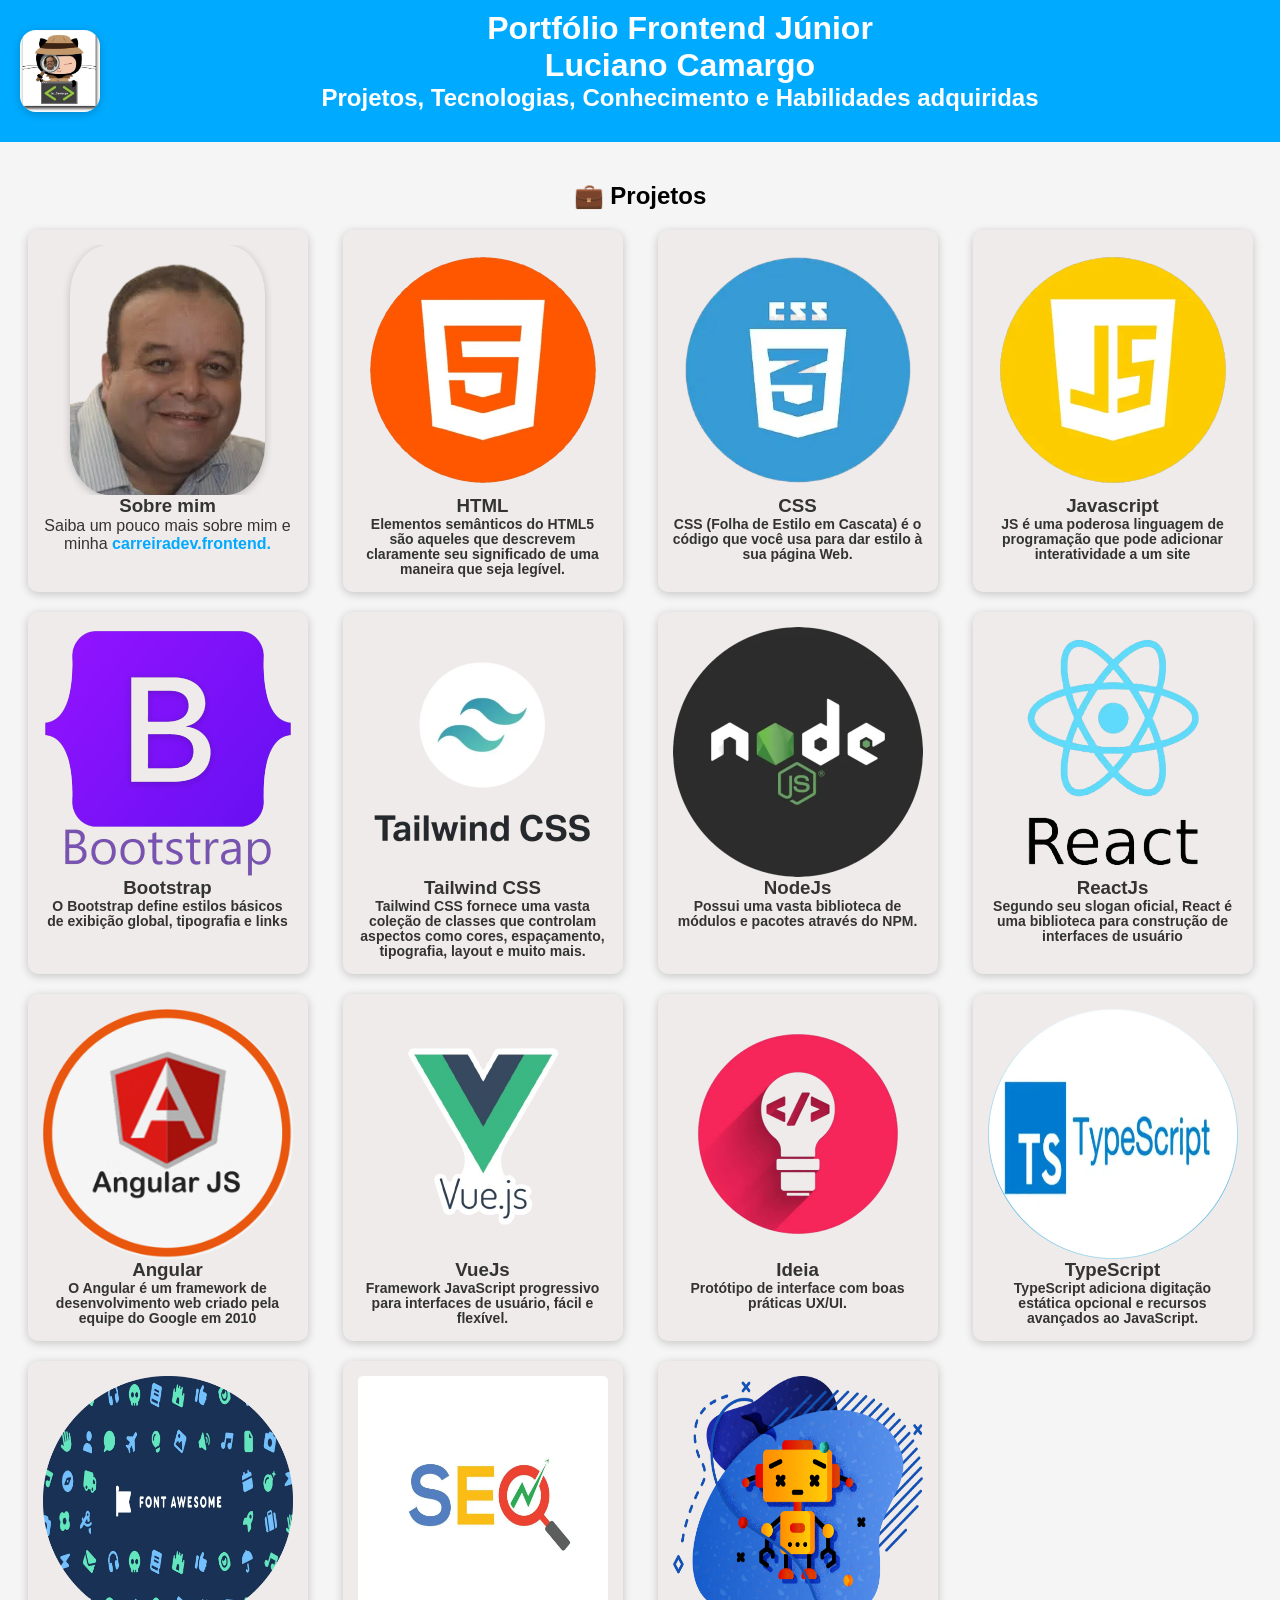
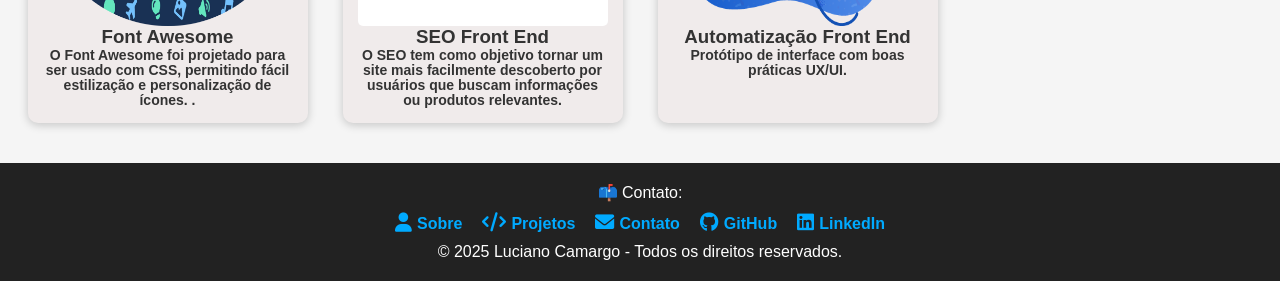
<file: index.html>
<!DOCTYPE html>
<html lang="pt-BR">
  <head>
    <!-- Charset e viewport -->
    <meta charset="UTF-8" />
    <meta name="viewport" content="width=device-width, initial-scale=1.0" />

    <!-- SEO -->
    <meta
      name="description"
      content="Portfólio Frontend Júnior de Luciano Camargo. Projetos em HTML5, CSS3, JavaScript, UX/UI e design responsivo."
    />
    <meta
      name="keywords"
      content="Luciano Camargo, Frontend, HTML5, CSS3, JavaScript, React, Portfólio, UX/UI, Desenvolvimento Web"
    />
    <meta name="author" content="Luciano Camargo" />
    <meta name="robots" content="index, follow" />
    <!-- Open Graph (para redes sociais) -->
    <meta property="og:title" content="Portfólio - Luciano Camargo" />
    <meta
      property="og:description"
      content="Veja meus projetos em HTML5, CSS3, JavaScript e mais."
    />
    <!-- Twitter Card -->
    <meta name="twitter:card" content="summary_large_image" />
    <meta name="twitter:title" content="Portfólio - Luciano Camargo" />
    <meta
      name="twitter:description"
      content="Veja meus projetos em HTML5, CSS3, JavaScript e mais."
    />
    <link rel="stylesheet" href="style.css?v=6">

    <title>Portfólio - Luciano Camargo</title>
    
    <link rel="icon" href="src/assets/img/euzinho1.webp" type="image/webp" />
    <link
      rel="stylesheet"
      href="https://cdnjs.cloudflare.com/ajax/libs/font-awesome/6.0.0-beta3/css/all.min.css"
      integrity="sha384-k6RqeWeci5ZR/Lv4MR0sA0FfDOMt23cez/3paNdF+e4z5l5d5a5b5c5b5c5b5c5b"
      crossorigin="anonymous"
    />

    <!-- Ícone -->
  </head>
  <body>
    <header class="header">
      <div class="toolbar">
        <div class="logo-container">
          <img
            id="logo"
            src="src/assets/img/logo.webp"
            alt="Foto de Luciano Camargo"
            class="logo"
          />
        </div>
        <div class="title-container">
          <h1 class="title-matrix">
            Portfólio Frontend Júnior <br />
            Luciano Camargo
          </h1>
          <h2 class="subtitle">
            Projetos, Tecnologias, Conhecimento e Habilidades adquiridas
          </h2>
        </div>
      </div>
    </header>

    <main>
      <section class="fade-in projetos">
        <h2 class="title-card">💼 Projetos</h2>
        <div class="cards">
          <!-- conteúdo dos cards aqui -->

          <article class="card">
            <div class="card-image">
              <img
                id="foto-perfil"
                src="src/assets/img/euzinho1.webp"
                width="150"
                height="250"
                alt="Foto do Luciano Camargo"
              />
              <div class="card-overlay">
                <p>
                  👨‍💻 Sobre mim <br />

                  Sou um profissional com mais de 10 anos de experiência em
                  <strong>Suporte Técnico Nível 1 e 2</strong>, <br />
                  Atualmente, estou em transição de carreira com foco para
                  <br /><strong>Desenvolvimento Web Frontend</strong>, <br />
                  praticando sistematicamente as tecnologias <br />
                  <strong>HTML5</strong>, <strong>CSS3</strong>,
                  <strong>JavaScript</strong>, <br />
                  sempre tendo a atenção às interfaces responsivas e boas
                  práticas de UX/UI.
                </p>
              </div>
            </div>
            <h3>Sobre mim</h3>
            <p>
              Saiba um pouco mais sobre mim e minha
              <strong>carreiradev.frontend.</strong>
            </p>
          </article>

          <article class="card">
            <div class="card-image">
              <img
                src="src/assets/img/html.webp"
                alt="Logotipo do HTML5 sobre fundo laranja"
                title="HTML: Estrutura da página"
              />
              <div class="card-overlay">
                <p>
                  HTML5: É a quinta versão da linguagem de marcação HTML,
                  responsável pela estrutura e conteúdo de páginas web. Inclui
                  novos elementos semânticos como
                  <strong>&lt;article&gt;</strong>,
                  <strong>&lt;aside&gt;</strong>, <strong>&lt;nav&gt;</strong>,
                  <strong>&lt;section&gt;</strong>, e funcionalidades
                  multimídia, além de suporte a formulários aprimorados e
                  recursos gráficos. .
                </p>
              </div>
            </div>
            <h3>HTML</h3>
            <p class="legenda">
              Elementos semânticos do HTML5 são aqueles que descrevem claramente
              seu significado de uma maneira que seja legível.
            </p>
          </article>

          <article class="card">
            <div class="card-image">
              <img
                src="src/assets/img/css.webp"
                alt="Logotipo do CSS3 sobre fundos azul e branco respectivamente"
                title="CSS: Estilização da página"
              />
              <div class="card-overlay">
                <p>
                  CSS3: É a terceira versão da linguagem de estilos CSS,
                  utilizada para definir a aparência e o layout de páginas web.
                  Possui recursos como: seletores mais avançados, animações,
                  transformações, gradientes, caixas flexíveis (flexbox) e
                  grades (grid), permitindo criar layouts responsivos e designs
                  mais complexos.
                </p>
              </div>
            </div>
            <h3>CSS</h3>
            <p class="legenda">
              CSS (Folha de Estilo em Cascata) é o código que você usa para dar
              estilo à sua página Web.
            </p>
          </article>

          <article class="card">
            <div class="card-image">
              <img
                src="src/assets/img/js.webp"
                alt="Logotipo do Javascript sobre fundo amarelo"
                title="JavaScript: Interatividade"
              />
              <div class="card-overlay">
                <p>
                  O JavaScript permite que desenvolvedores adicionem elementos
                  dinâmicos a sites, como menus suspensos, animações,
                  formulários interativos e gráficos. Além de páginas web, o
                  Linguagem de script do JavaScript é executado no navegador do
                  usuário, o que significa que a maior parte do código é
                  processada localmente, sem a necessidade de comunicação
                  constante com o servidor.
                </p>
              </div>
            </div>
            <h3>Javascript</h3>
            <p class="legenda">
              JS é uma poderosa linguagem de programação que pode adicionar
              interatividade a um site
            </p>
          </article>

          <article class="card">
            <div class="card-image">
              <img
                src="src/assets/img/Bootstrap1.webp"
                alt="Logotipo do Bootstrap sobre fundo #7b11f9"
                title="Bootstrap: Layout responsivo rápido"
              />
              <div class="card-overlay">
                <p style="color: azure">
                  Bootstrap é um framework front-end de código aberto, gratuito,
                  que facilita a criação de layouts responsivos para a web,
                  utilizando HTML, CSS e JavaScript. Ele oferece um conjunto de
                  componentes pré-definidos, como grids, botões, formulários e
                  outros elementos.
                </p>
              </div>
            </div>
            <h3>Bootstrap</h3>
            <p class="legenda">
              O Bootstrap define estilos básicos de exibição global, tipografia
              e links
            </p>
          </article>

          <article class="card">
            <div class="card-image">
              <img
                src="src/assets/img/Tailwindcss1.webp"
                alt="Logotipo do Tailwind Css sobre fundo branco"
                title="Tailwind CSS: Estilização moderna"
              />
              <div class="card-overlay">
                <p>
                  Tailwind CSS é um framework CSS utilitário que permite
                  construir interfaces de usuário personalizadas diretamente no
                  HTML. Em vez de fornecer componentes pré-estilizados, o
                  Tailwind oferece classes utilitárias que você pode combinar
                  para criar designs únicos.
                </p>
              </div>
            </div>
            <h3>Tailwind CSS</h3>
            <p class="legenda">
              Tailwind CSS fornece uma vasta coleção de classes que controlam
              aspectos como cores, espaçamento, tipografia, layout e muito mais.
            </p>
          </article>

          <article class="card">
            <div class="card-image">
              <img
                src="src/assets/img/nodejs1.webp"
                alt="Logotipo do NodeJs sobre fundo #2c2c2c"
                title="NodeJs: Backend em JavaScript"
              />
              <div class="card-overlay">
                <p style="color: azure">
                  Node.js é um ambiente de execução de JavaScript de código
                  aberto, que permite usar a linguagem JavaScript para
                  desenvolver aplicações do lado do servidor, ferramentas de
                  linha de comando e outras aplicações web. 
                </p>
              </div>
            </div>
            <h3>NodeJs</h3>
            <p class="legenda">
              Possui uma vasta biblioteca de módulos e pacotes através do NPM.
            </p>
          </article>

          <article class="card">
            <div class="card-image">
              <img
                src="src/assets/img/Reactjs2.webp"
                alt="Logotipo do ReactJs sobre fundo #f5f5f5"
                title="ReactJs: Componentes reutilizáveis"
              />
              <div class="card-overlay">
                <p>
                  ReactJS é uma biblioteca JavaScript de código aberto, mantida
                  pelo Facebook, usada para construir interfaces de usuário
                  interativas (UI) em aplicações web e móveis. É conhecido por
                  sua capacidade de criar componentes reutilizáveis e gerenciar
                  o estado da aplicação de forma eficiente.
                </p>
              </div>
            </div>
            <h3>ReactJs</h3>
            <p class="legenda">
              Segundo seu slogan oficial, React é uma biblioteca para construção
              de interfaces de usuário
            </p>
          </article>

          <article class="card">
            <div class="card-image">
              <img
                src="src/assets/img/Angular.webp"
                alt="Logotipo do Angular sobre fundo branco"
                title="Angular: Aplicações dinâmicas"
              />
              <div class="card-overlay">
                <p>
                 AngularJS é um framework JavaScript de código aberto, criado
                  pelo Google, para o desenvolvimento de aplicações web
                  dinâmicas e interativas, especialmente aplicações de página
                  única (SPAs). Ele permite que desenvolvedores criem interfaces
                  ricas e interativas com mais eficiência.
                </p>
              </div>
            </div>
            <h3>Angular</h3>
            <p class="legenda">
              O Angular é um framework de desenvolvimento web criado pela equipe
              do Google em 2010
            </p>
          </article>

          <article class="card">
            <div class="card-image">
              <img
                src="src/assets/img/VueJs1.webp"
                alt="Logotipo do VueJs sobre fundo preto"
                title="VueJs: Flexibilidade e simplicidade"
              />
              <div class="card-overlay">
                <p>
                  Vue.js é um framework JavaScript progressivo, de código
                  aberto, para construir interfaces de usuário e aplicações web.
                  É conhecido pela sua facilidade de uso e flexibilidade,
                  permitindo seu uso em projetos pequenos ou grandes.
                </p>
              </div>
            </div>
            <h3>VueJs</h3>
            <p class="legenda">
              Framework JavaScript progressivo para interfaces de usuário, fácil
              e flexível.
            </p>
          </article>

          <article class="card">
            <div class="card-image">
              <img
                src="src/assets/img/ideia.webp"
                alt="Logotipo abstrato de ideia sobre fundo #f6265a"
                title="Criatividade e inovação"
              />
              <div class="card-overlay">
                <p>
                  💡 Um desenvolvedor criativo combina técnica e imaginação para
                  transformar ideias em soluções que surpreendem. <br />
                  🚀 E criar é mais do que resolver problemas é mudar a forma de
                  como as pessoas começam a te ver, ver sua marca, ver seu trabalho sua empresa e ver o
                  <strong>seu mundo</strong>!
                  
                </p>
              </div>
            </div>
            <h3>Ideia</h3>
            <p class="legenda">
              Protótipo de interface com boas práticas UX/UI.
            </p>
          </article>

          <article class="card">
            <div class="card-image">
              <img
                src="src/assets/img/TS_TypeScript.webp"
                alt="Logotipo do TypeScript sobre fundo branco"
                title="Em essência, é um superconjunto do JavaScript"
              />
              <div class="card-overlay">
                <p>
                  TypeScript é um superset de JavaScript que adiciona tipagem
                  estática opcional ao código, melhorando a experiência de
                  desenvolvimento em projetos maiores.
                </p>
              </div>
            </div>
            <h3>TypeScript</h3>
            <p class="legenda">
              TypeScript adiciona digitação estática opcional e recursos
              avançados ao JavaScript.
            </p>
          </article>

          <article class="card">
            <div class="card-image">
              <img
                src="src/assets/img/fontawesome.webp"
                alt="Logotipo do Font Awesome sobre fundo #193154"
                title="Ferramenta de ícones"
              />
              <div class="card-overlay">
                <p style="color: azure">
                  Font Awesome é uma biblioteca de ícones vetoriais escaláveis e
                  de fácil utilização para projetos web. Ela oferece uma ampla
                  variedade de ícones que podem ser facilmente incorporados em
                  páginas HTML.
                </p>
              </div>
            </div>
            <h3>Font Awesome</h3>
            <p class="legenda">
              O Font Awesome foi projetado para ser usado com CSS, permitindo
              fácil estilização e personalização de ícones. .
            </p>
          </article>

          <article class="card">
            <div class="card-image">
              <img
                src="src/assets/img/seo.webp"
                alt="Logotipo do SEO sobre fundo #f5f5f5"
                title="SEO Front End"
              />
              <div class="card-overlay">
                <p>
                  SEO, ou Otimização para Mecanismos de Busca, é a prática de
                  melhorar a visibilidade e a classificação de um site nas
                  páginas de resultados dos mecanismos de busca (SERPs) para
                  direcionar mais tráfego orgânico (não pago) para o site.
                  
                </p>
              </div>
            </div>
            <h3>SEO Front End</h3>
            <p class="legenda">
              O SEO tem como objetivo tornar um site mais facilmente descoberto
              por usuários que buscam informações ou produtos relevantes.
            </p>
          </article>

          <article class="card">
            <div class="card-image">
              <img
                src="src/assets/img/auto.webp"
                alt="Projeto Automatização"
                title="Automatização de tarefas"
              />
              <div class="card-overlay">
                <p style="color: azure">
                  A automação front-end refere-se ao uso de ferramentas e
                  scripts para testar e validar a interface do usuário (UI) de
                  um aplicativo ou site, sem a necessidade de interação manual
                  constante. Em essência, é a prática verificar a funcionalidade e a experiência
                  do usuário.
                </p>
              </div>
            </div>
            <h3>Automatização Front End</h3>
            <p class="legenda">
              Protótipo de interface com boas práticas UX/UI.
            </p>
          </article>
        </div>
      </section>
    </main>

    <footer>
      <p>📫 Contato:</p>
      <!-- Lista de links do rodapé -->
      <ul>
        <li>
          <a href="#sobre" title="Pasta projeto em construção"
            ><i class="fa-solid fa-user"></i>Sobre</a
          >
        </li>

        <li>
          <a href="#projetos" title="Pasta projeto em construção"
            ><i class="fa-solid fa-code"></i>Projetos</a
          >
        </li>

        <li>
          <a
            href="mailto:karreiradev.lucamargo@gmail.com"
            title="karreiradev.lucamargo@gmail.com"
            ><i class="fa-solid fa-envelope"></i>Contato</a
          >
        </li>

        <li>
          <a
            href="https://github.com/KarreiraDev-LuCamargo/meu-portfolio-dev-frontend"
            target="_blank"
            title="Luciano Camargo - GitHub"
            ><i class="fa-brands fa-github"></i>GitHub</a
          >
        </li>

        <li>
          <a
            href="https://www.linkedin.com/in/dev-lucianocamargo"
            target="_blank"
            rel="noopener noreferrer"
            title="CarreiraDev.Frontend.LC"
            ><i class="fa-brands fa-linkedin"></i>LinkedIn</a
          >
        </li>
      </ul>

      <!-- Texto de direitos autorais -->
      <p>&copy; 2025 Luciano Camargo - Todos os direitos reservados.</p>
    </footer>

    <script>
      /*--*/
      document.addEventListener("DOMContentLoaded", function () {
        const cards = document.querySelectorAll(".card");
        const observer = new IntersectionObserver(
          (entries) => {
            entries.forEach((entry) => {
              if (entry.isIntersecting) {
                entry.target.classList.add("show");
              }
            });
          },
          { threshold: 0.2 }
        );

        cards.forEach((card) => observer.observe(card));
      });
    </script>
  </body>
</html>
</file>
<file: style.css>
/* ============================
   VARIÁVEIS DE CORES
   ============================ */
:root {
  --cor-fundo: #222;
  /* Cor de fundo geral do header/footer */
  --cor-primaria: #00aaff;
  /* Cor de destaque para links e detalhes */
  --cor-texto: #fff;
  /* Cor padrão do texto em áreas escuras */
  --cor-card: rgb(240, 235, 235);
  /* Cor de fundo dos cards */
}

/* ============================
   RESET BÁSICO
   ============================ */
* {
  margin: 0;
  padding: 0;
  box-sizing: border-box;
  /* Inclui padding e borda no cálculo do tamanho */
}

body {
  font-family: Arial, sans-serif;
  background: #f5f5f5;
  /* Cor clara de fundo */
  color: #333;
  /* Texto padrão em cinza escuro */
  text-align: center;
  /* Centraliza textos por padrão */
}

/* ============================
   HEADER
   ============================ */
header.header {
  background: var(--cor-primaria);
  width: 100%;
  height: auto;
  position: sticky;
  /* Mantém fixo no topo ao rolar */
  top: 0;
  z-index: 1000;
  /* Fica acima de outros elementos */
}

.toolbar {
  display: flex;
  /* Layout em linha */
  align-items: center;
  /* Alinha verticalmente no centro */
  padding: 10px 20px;
  flex-wrap: wrap;
  /* Quebra linha se precisar */
}

.logo-container {
  display: flex;
  align-items: center;
  gap: 10px;
  /* Espaço entre logo e texto */
}

.logo {
  width: 80px;
  border-radius: 20%;
  /* Bordas arredondadas */
  object-fit: cover;
  /* Garante proporção da imagem */
  box-shadow: 0 2px 8px rgba(0, 0, 0, 0.2);
}

.logo-text {
  color: var(--cor-texto);
  font-size: 1.2rem;
}

.title-container {
  flex: 1;
  /* Ocupa o espaço restante */
  text-align: center;
}

.title-matrix {
  font-size: clamp(1.5rem, 2.5vw, 2.2rem);
  /* Ajusta dinamicamente */
  font-weight: bold;
  color: var(--cor-texto);
}

/* ============================
   MAIN
   ============================ */
main {
  padding: 40px 20px;
}

.title-card {
  color: #000;
  margin-bottom: 20px;
}

/* Animação de fade-in genérica */
.fade-in {
  animation: fadeIn 1s ease-in forwards;
  opacity: 0;
}

@keyframes fadeIn {
  to {
    opacity: 1;
  }
}

/* ============================
   CARDS
   ============================ */
.cards {
  display: flex;
  flex-wrap: wrap;
  /* Quebra em várias linhas se necessário */
  justify-content: center;
  gap: 20px;
  /* Espaço entre cards */
}

/* GRID RESPONSIVO PARA OS CARDS */
.cards {
  display: grid;
  grid-template-columns: repeat(auto-fit, minmax(280px, 1fr));
  gap: 20px;
  justify-items: center; /* centraliza os cards */
}

/* Ajuste fino para tablets */
@media (max-width: 1024px) {
  .cards {
    grid-template-columns: repeat(2, 1fr);
  }
}

/* Ajuste fino para mobile */
@media (max-width: 768px) {
  .cards {
    grid-template-columns: 1fr;
  }
}


.card {
  background: var(--cor-card);
  border-radius: 10px;
  box-shadow: 0 2px 10px rgba(0, 0, 0, 0.2);
  flex: 1 1 250px;
  /* Responsivo, mínimo de 250px */
  max-width: 280px;
  padding: 15px;
  opacity: 0; /* Invisível inicialmente */
  /* Animação de entrada */
  transform: translateY(20px); /* Levemente deslocado */
  /* Efeito de entrada */
  animation: cardFadeIn 0.6s forwards; /* Animação de fade-in */
  transition: transform 0.3s, box-shadow 0.3s; /* Transição suave */
  /* Efeito de hover */
  cursor: pointer; /* Muda cursor para indicar interatividade */
}

.card:hover {
  transform: scale(1.05);
  /* Aumenta levemente ao passar o mouse */
  box-shadow: 0 4px 20px rgba(0, 0, 0, 0.3);
}

/* ============================
   IMAGEM E OVERLAY NO CARD
   ============================ */
.card-image {
  position: relative;
  overflow: hidden;
  /* Impede imagem ampliada de "vazar" */
  border-radius: 5px;
}

.card-image img {
  width: 250px;
    height: 250px;
  display: block;
   margin: 0 auto; /* Centraliza todas as imagens */
  transition: transform 0.4s ease;
}
/* Foto de perfil padronizada mas com estilo extra */
#foto-perfil {
  border-radius: 20%;
  box-shadow: 0 2px 8px rgba(0, 0, 0, 0.2);
}

/* Texto sobreposto (overlay) */
.card-overlay {
  position: absolute;
  inset: 0;
  background: rgba(0, 0, 0, 0.6);
  /* Fundo semi-transparente */
  backdrop-filter: blur(4px);
  /* Aplica efeito de desfoque na imagem */
  color: #fff;
  display: flex;
  /* Flexbox para centralizar texto */
  align-items: center;
  justify-content: center;
  padding: 15px;
  /* Espaçamento interno */
  text-align: center;
  /* Centraliza texto */
  opacity: 0;
  /* Invisível no início */
  transform: translateY(20px);
  /* Levemente deslocado */
  transition: opacity 0.4s ease, transform 0.4s ease;
  /* Transição suave */
  cursor: pointer;
  /* Muda cursor para indicar interatividade */
  font-size: 14px;
  /* Tamanho de fonte padrão */
  font-style: italic;
  /* Estilo de fonte itálico */
  font-weight: 800;
  /* Negrito para destaque */
  line-height: 18px;
  /* Melhora legibilidade */
}

strong {
  color: #00aaff;
  /* Cor AZUL para destaques pontuais */
}

.legenda {
  font-size: 14px;
  /* Tamanho de fonte menor */
  line-height: 15px;
  /* Melhora legibilidade */
  font-weight: 600;
}

/* Efeito ao passar o mouse */
.card:hover .card-image img {
  transform: scale(1.1);
  /* Amplia a imagem */
  cursor: pointer;
}

.card:hover .card-overlay {
  opacity: 1;
  /* Mostra a overlay */
  transform: translateY(0);
  /* Move para posição final */
}

/* ============================
   DELAYS DE ANIMAÇÃO DOS CARDS
   ============================ */
.card:nth-child(1) {
  animation-delay: 0.2s;
}

.card:nth-child(2) {
  animation-delay: 0.4s;
}

.card:nth-child(3) {
  animation-delay: 0.6s;
}

.card:nth-child(4) {
  animation-delay: 0.8s;
}

.card:nth-child(5) {
  animation-delay: 1s;
}

.card:nth-child(6) {
  animation-delay: 1.1s;
}

.card:nth-child(7) {
  animation-delay: 1.3s;
}

.card:nth-child(8) {
  animation-delay: 1.5s;
}

.card:nth-child(9) {
  animation-delay: 1.7s;
}

.card:nth-child(10) {
  animation-delay: 1.9s;
}

.card:nth-child(11) {
  animation-delay: 2.1s;
}

.card:nth-child(12) {
  animation-delay: 2.3s;
}

.card:nth-child(13) {
  animation-delay: 2.5s;
}

.card:nth-child(14) {
  animation-delay: 2.7s;
}

.card:nth-child(15) {
  animation-delay: 2.9s;
}

@keyframes cardFadeIn {
  to {
    opacity: 1;
    transform: translateY(0);
  }
}

/* ============================
   FOOTER
   ============================ */
footer {
  background: var(--cor-fundo);
  color: var(--cor-texto);
  padding: 20px;
}

footer ul {
  list-style: none;
  padding: 10px;
  display: flex;
  /* Links lado a lado */
  justify-content: center;
  gap: 20px;
  flex-wrap: wrap;
}

footer li {
  margin: 0;
}

footer a {
  color: var(--cor-primaria);
  text-decoration: none;
  font-weight: bold;
  transition: color 0.3s ease;
}

footer a:hover {
  color: #ff6600;
}
/* ============================
   ÍCONES
   ============================ */
.fa-brands,
.fa-solid {
  font-size: 1.2rem;
  padding-right: 5px;
}

/* Responsividade para telas menores */
@media (max-width: 768px) {
  .toolbar {
    flex-direction: column;
    text-align: center;
  }

  .logo {
    width: 60px;
  }

  .title-matrix {
    font-size: 1.4rem;
  }

  .subtitle {
    font-size: 1rem;
    color: var(--cor-primaria);
  }

  .cards {
    gap: 15px;
  }

  .card {
    max-width: 100%;
  }
}

@media (max-width: 480px) {
  body {
    font-size: 14px;
  }

  .title-matrix {
    font-size: 1.2rem;
  }

  .subtitle {
    font-size: 0.9rem;
  }

  .card-overlay {
    font-size: 11px;
    line-height: 16px;
  }
}

/* Estado inicial para animação de entrada */
.card {
  opacity: 0;
  transform: translateY(30px);
  transition: opacity 0.6s ease, transform 0.6s ease;
}

/* Quando a classe .show é adicionada via JS */
.card.show {
  opacity: 1;
  transform: translateY(0);
}

h2 {
  font-size: 1.5rem;
  color: white;
  margin-bottom: 20px;
}

#foto-perfil {
  width: 195px;
  margin: 0 auto;
  height: 250px;
  border-radius: 20%;
  object-fit: cover;
  box-shadow: 0 2px 8px rgba(0, 0, 0, 0.2);
   }
</file>
